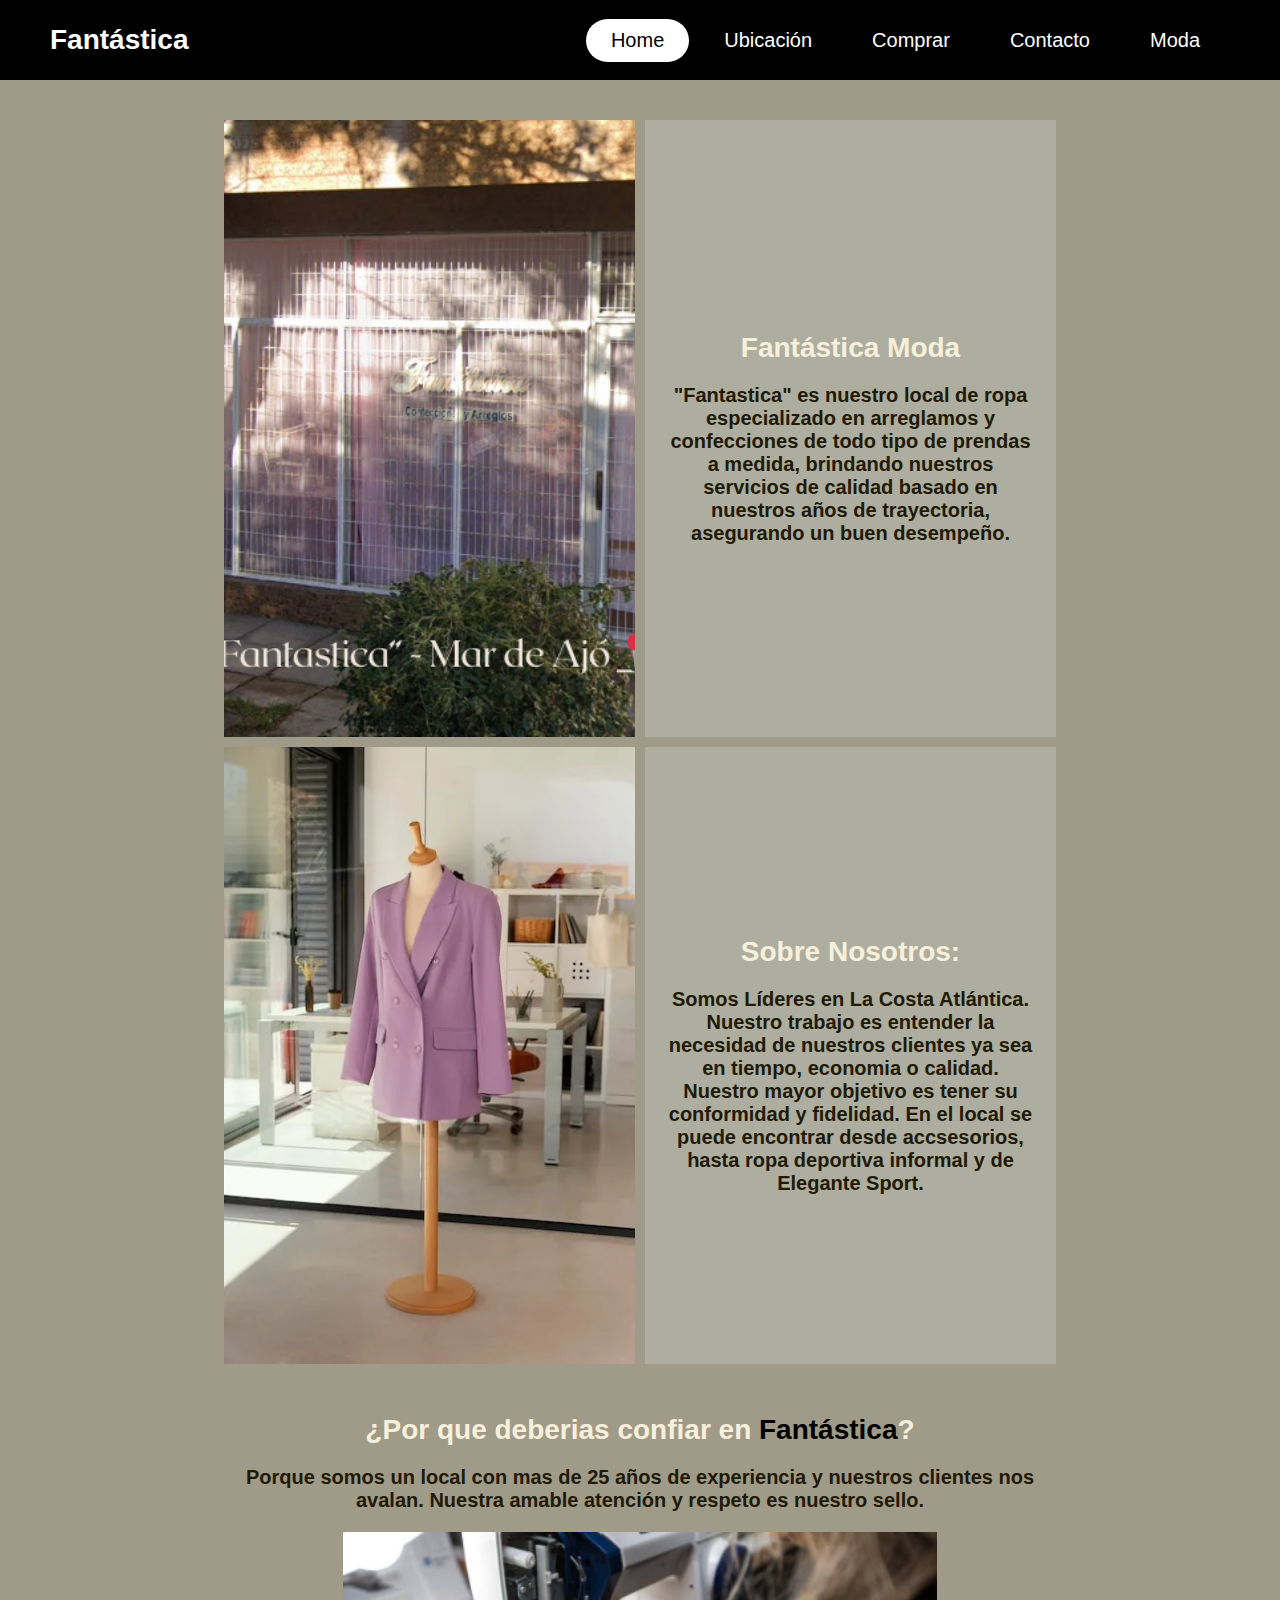
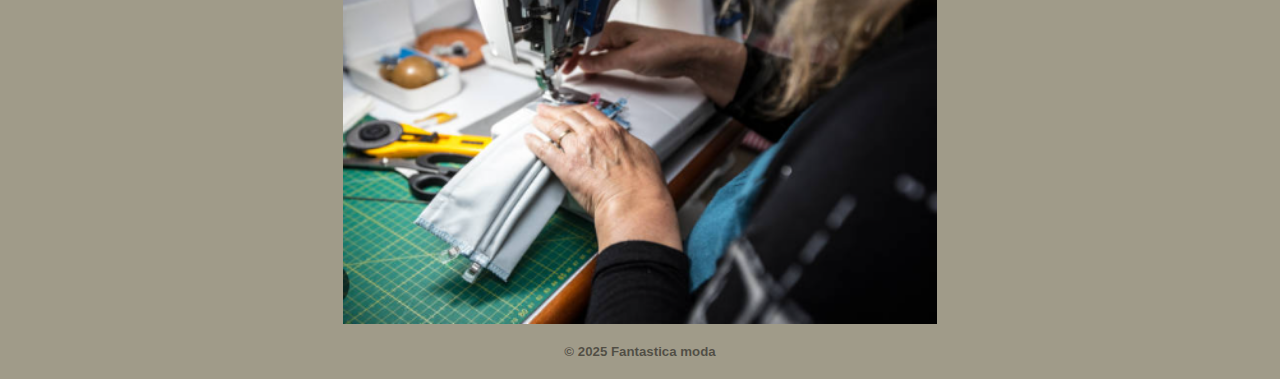
<file: index.html>
<!DOCTYPE html>
<html lang="es">
    <head>
        <meta charset="UTF-8" />
        <meta name="viewport" content="width=device-width, initial-scale=1.0" />
        <script src="https://cdn.jsdelivr.net/npm/@popperjs/core@2.11.8/dist/umd/popper.min.js" integrity="sha384-I7E8VVD/ismYTF4hNIPjVp/Zjvgyol6VFvRkX/vR+Vc4jQkC+hVqc2pM8ODewa9r" crossorigin="anonymous"></script>
<script src="https://cdn.jsdelivr.net/npm/bootstrap@5.3.6/dist/js/bootstrap.min.js" integrity="sha384-RuyvpeZCxMJCqVUGFI0Do1mQrods/hhxYlcVfGPOfQtPJh0JCw12tUAZ/Mv10S7D" crossorigin="anonymous"></script>
        <link rel="stylesheet" href="css/style.css" />
        <title>Fantastica "Home"</title>
    </head>
    <body>
        <header>
        <div class="logo">Fantástica</div>
        <div class="hamburguer">
            <div class="line"></div>
            <div class="line"></div>
            <div class="line"></div>
        </div>
            <nav class="nav-bar">
                <ul>
                    <li><a href="#" class="active">Home</a></li>
                    <li><a href="pages/ubicacion.html">Ubicación</a></li>
                    <li><a href="pages/comprar.html">Comprar</a></li>
                    <li><a href="pages/contacto.html">Contacto</a></li>
                    <li><a href="pages/moda.html">Moda</a></li>
                </ul>
            </nav>
        </header>
    <script>
        hamburguer = document.querySelector(".hamburguer")
        hamburguer.onclick = function() {
            navBar = document.querySelector(".nav-bar");
            navBar.classList.toggle("active")
        }
    </script>

        <div class="contenedor-principal">
        <div class="grid-container">
    <div class="item imagen"><img src="images/“Fantastica” - Mar de Ajó.png" alt="Imagen"></div>
    <div class="item texto"><h2>Fantástica Moda</h2> <h3>"Fantastica" es nuestro local de ropa especializado en arreglamos y confecciones de todo tipo de prendas a medida, brindando nuestros servicios de calidad basado en nuestros años de trayectoria, asegurando un buen desempeño.</h3></div>
    <div class="item imagen"><img src="images/maniqui-ropa.webp" alt="Imagen"></div>
    <div class="item texto"><h2>Sobre Nosotros:</h2> <h3>Somos Líderes en La Costa Atlántica. Nuestro trabajo es entender la necesidad de nuestros clientes ya sea en tiempo, economia o calidad. Nuestro mayor objetivo es tener su conformidad y fidelidad. En el local se puede encontrar desde accsesorios, hasta ropa deportiva informal y de Elegante Sport.
    </h3></div>
</div>

        <h2>
            ¿Por que deberias confiar en
            <span class="colorblack">Fantástica</span>?
        </h2>
        <h3>
            Porque somos un local con mas de 25 años de experiencia y nuestros
            clientes nos avalan. Nuestra amable atención y respeto es nuestro sello.
        </h3>
        <div class="contenedorimgindex">
            <img src="images/cociendoindex.png" alt="cociendoindex" />
        </div>
            <footer>
                <h5 class="footer">© 2025 Fantastica moda</h5>
            </footer>
    </body>
</html>
</file>
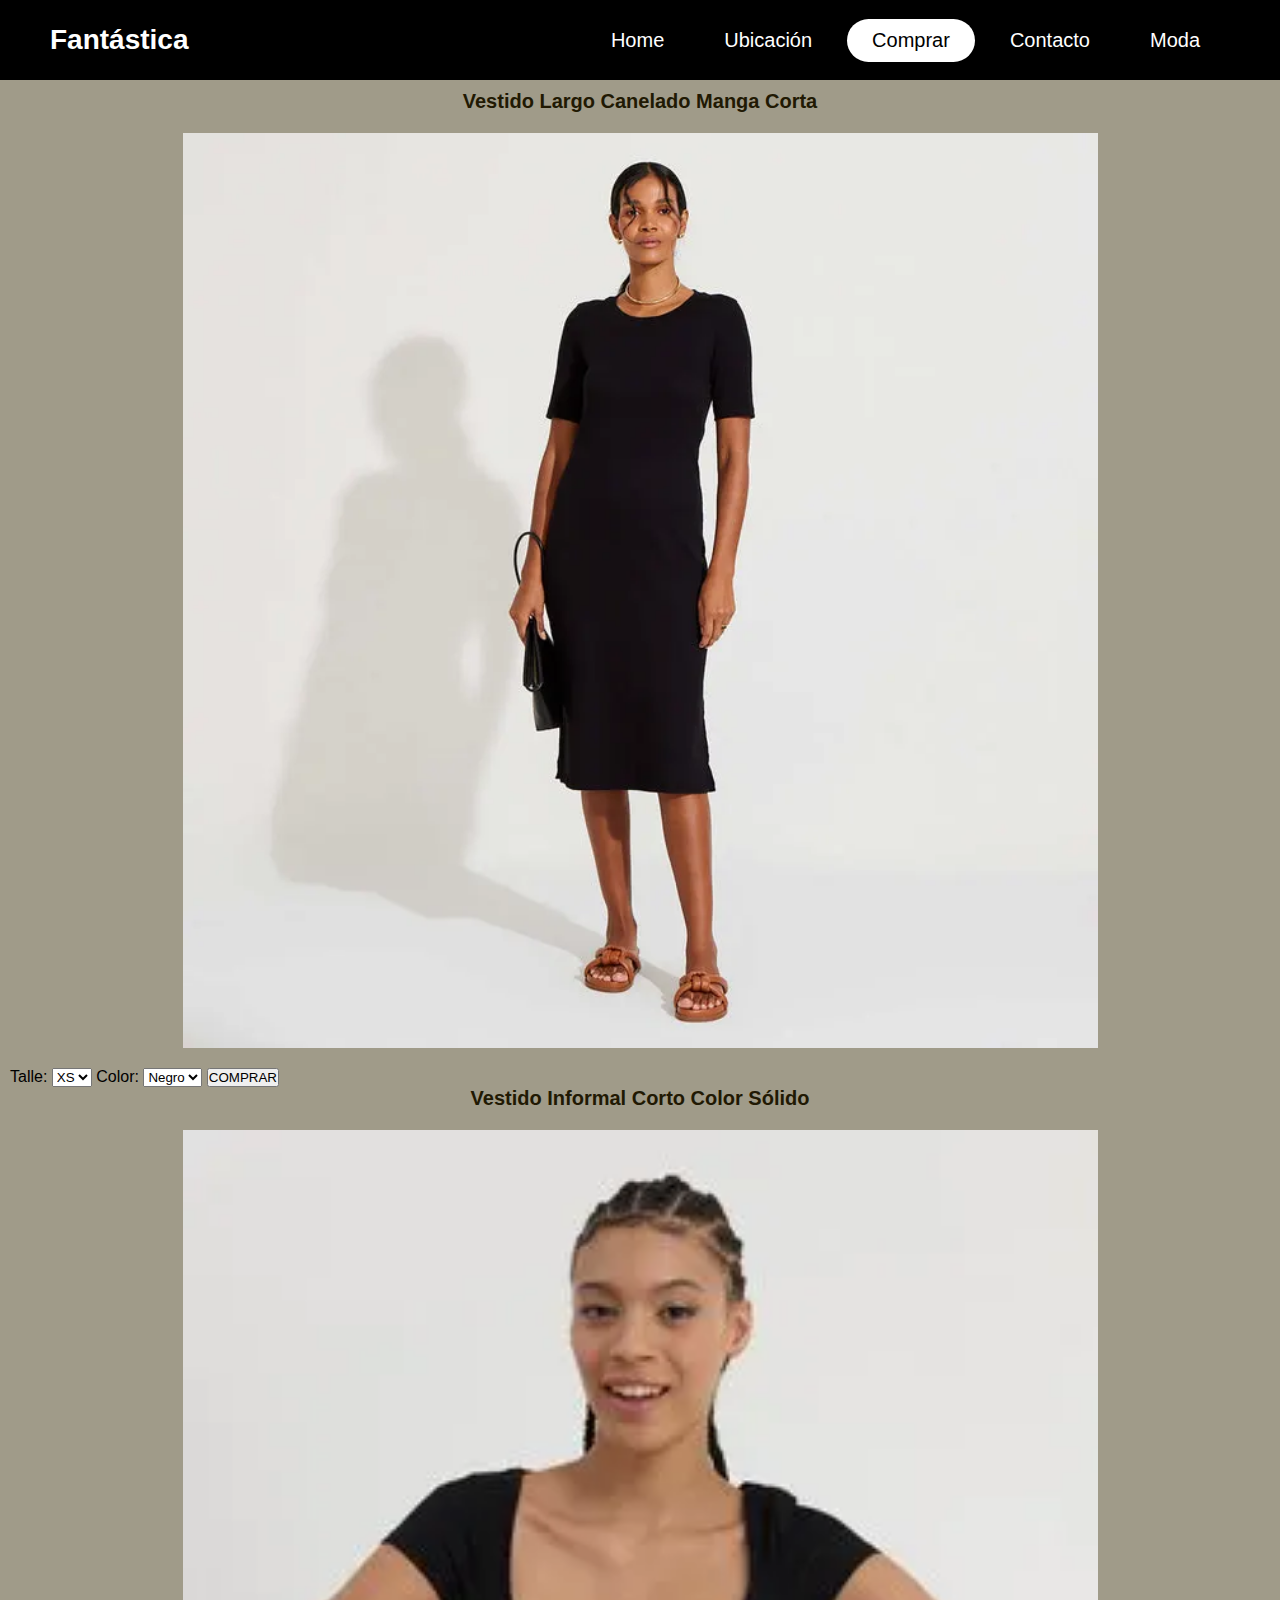
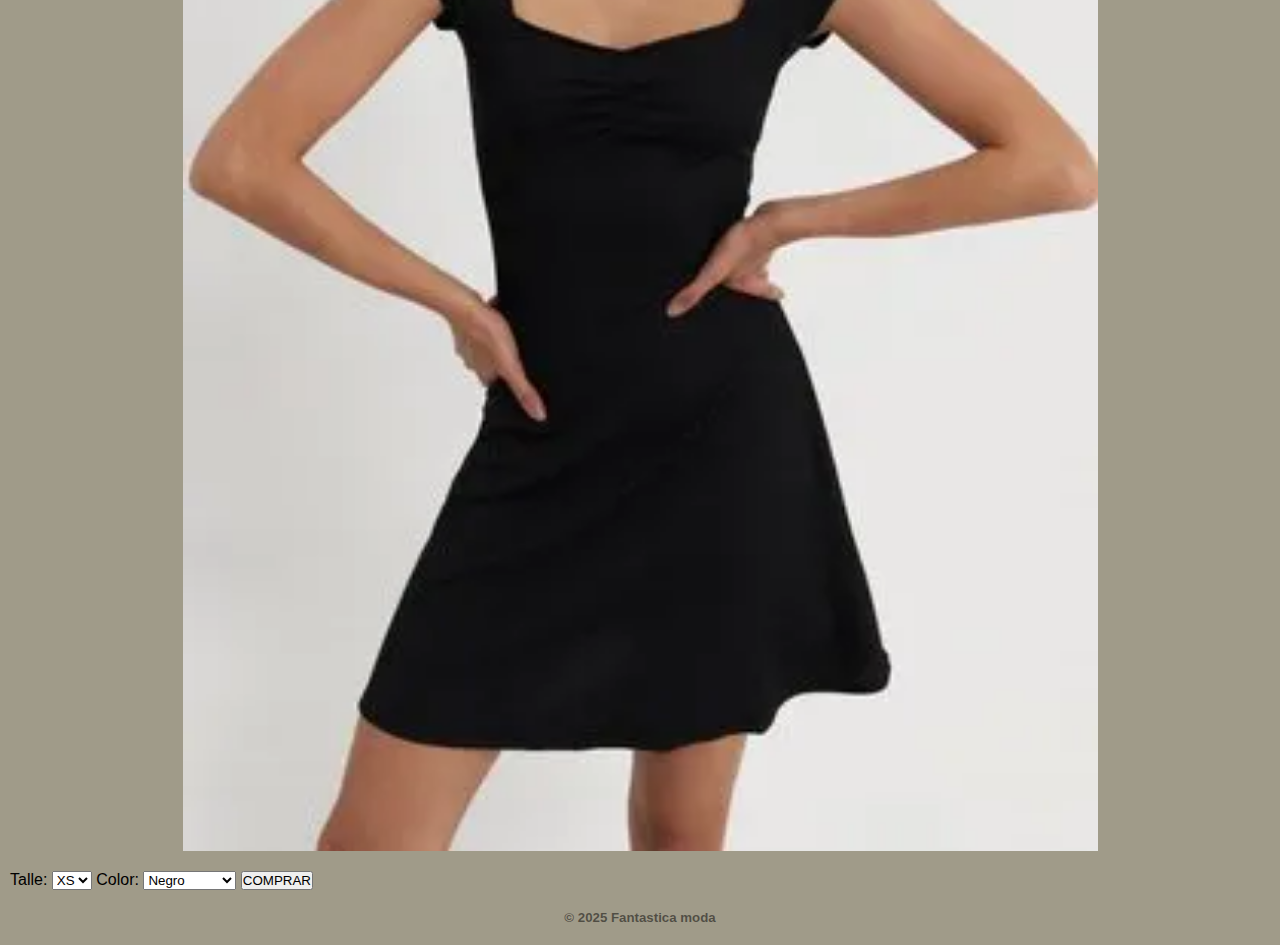
<file: pages/comprar.html>
<!DOCTYPE html>
<html lang="en">
<head>
    <meta charset="UTF-8">
    <meta name="viewport" content="width=device-width, initial-scale=1.0">
    <link rel="stylesheet" href="../css/style.css">
    <title>COMPRAR</title>
</head>
    <body>
        <header>
        <div class="logo">Fantástica</div>
        <div class="hamburguer">
            <div class="line"></div>
            <div class="line"></div>
            <div class="line"></div>
        </div>
            <nav class="nav-bar">
                <ul>
                    <li><a href="../index.html">Home</a></li>
                    <li><a href="../pages/ubicacion.html">Ubicación</a></li>
                    <li><a href="#" class="active">Comprar</a></li>
                    <li><a href="../pages/contacto.html">Contacto</a></li>
                    <li><a href="../pages/moda.html">Moda</a></li>
                </ul>
            </nav>
        </header>
<body>
    <section class="comprarbox">
        <h3>
            Vestido Largo Canelado Manga Corta
        </h3>
        <div class="contenedorimgindex">
            <img src="../images/1021011558C1002-L1_720x.webp" alt="">
        </div>
        <form action="submit" method="post">
        <label for="talle">
            Talle:
        </label>
        <select name="talle" id="talle">
            <option value="">
                XS
            </option>
            <option value="">
                S
            </option>
            <option value="">
                M
            </option>
            <option value="">
                L
            </option>
            <option value="">
                XL
            </option>
        </select>
        <label for="color">Color:</label>
        <select name="colores" id="colores">
            <option value="">
                Negro
            </option>
        </select>

    <input type="submit" value="COMPRAR">
    <h3>
        Vestido Informal Corto Color Sólido
    </h3>
    <div class="contenedorimgindex">
        <img src="../images/ea7fd9510d9d4c5087c389591cba46b5.webp" alt="">
    </div>
    <form action="/submit" method="post">
    <label for="talle">
        Talle:
    </label>
        <select name="talle" id="talle">
            <option value="">
                XS
            </option>
            <option value="">
                S
            </option>
            <option value="">
                M
            </option>
            <option value="">
                L
            </option>
            <option value="">
                XL
            </option>
        </select>
    <label for="color">
        Color:
    </label>
        <select name="colores" id="colores">
            <option value="">
                Negro
            </option>
            <option value="">
                Blanco
            </option>
            <option value="">
                Azul Marino
            </option>
        </select>
    <input type="submit" value="COMPRAR">
    </section>
</body>
<footer>
    <h5 class="footer">© 2025 Fantastica moda</h5>
</footer>
</html>
</file>
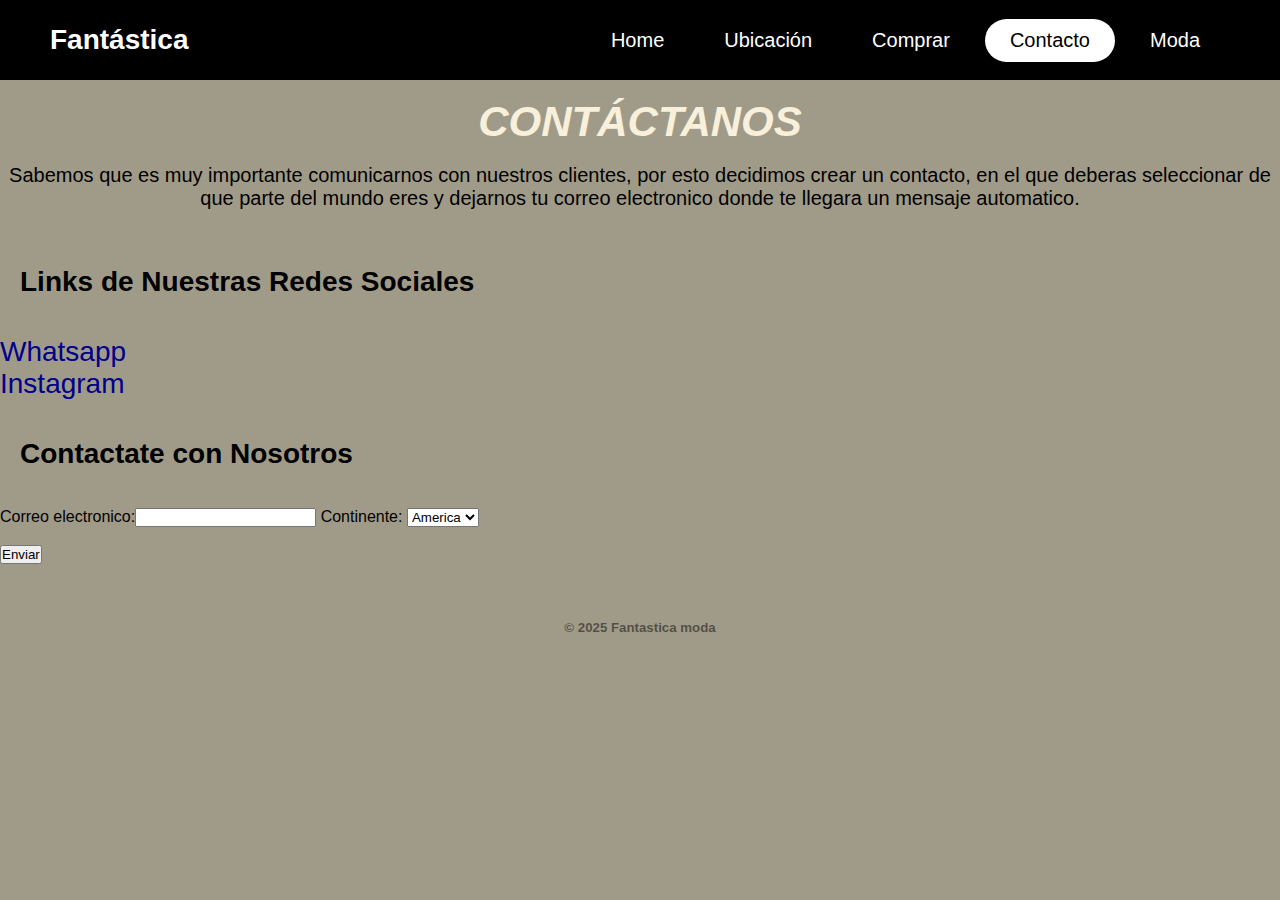
<file: pages/contacto.html>
<!DOCTYPE html>
<html lang="en">
    <head>
        <meta charset="UTF-8" />
        <meta name="viewport" content="width=device-width, initial-scale=1.0" />
        <link rel="stylesheet" href="../css/style.css" />
        <title>CONTACTO</title>
    </head>
        <header>
        <div class="logo">Fantástica</div>
        <div class="hamburguer">
            <div class="line"></div>
            <div class="line"></div>
            <div class="line"></div>
        </div>
            <nav class="nav-bar">
                <ul>
                    <li><a href="../index.html">Home</a></li>
                    <li><a href="../pages/ubicacion.html">Ubicación</a></li>
                    <li><a href="../pages/comprar.html">Comprar</a></li>
                    <li><a href="#" class="active">Contacto</a></li>
                    <li><a href="../pages/moda.html">Moda</a></li>
                </ul>
            </nav>
        </header>
    <body>
        <br />
        <h1 class="title">CONTÁCTANOS</h1>
        <br />
        <p class="textochico">
            Sabemos que es muy importante comunicarnos con nuestros clientes,
            por esto decidimos crear un contacto, en el que deberas seleccionar
            de que parte del mundo eres y dejarnos tu correo electronico donde
            te llegara un mensaje automatico.
        </p>
        <br />
        <section id="contactanos">
            <br />
            <h2 class="Subtitulosizquierda">
                Links de Nuestras Redes Sociales
            </h2>
            <br />
            <ul class="Redes">
                <li>
                    <a href="https://wa.me/54999123456"> Whatsapp </a>
                    <a href="https://www.instagram.com/"> Instagram </a>
                </li>
            </ul>
        </section>
        <br />
        <h2 class="Subtitulosizquierda">Contactate con Nosotros</h2>
        <br />
        <form action="submit" method="post">
            <label for="Correo electronico">
                Correo electronico:<input type="text" />
            </label>
            <label for="continente"> Continente: </label>
            <select name="continente" id="continente">
                <option value="">America</option>
                <option value="">Europa</option>
                <option value="">Asia</option>
                <option value="">Africa</option>
                <option value="">Oceania</option>
            </select>
        </form>
        <br />
        <input type="submit" value="Enviar" />
        <br />
        <br />
        <br />
    </body>
    <footer>
        <h5 class="footer">© 2025 Fantastica moda</h5>
    </footer>
</html>
</file>
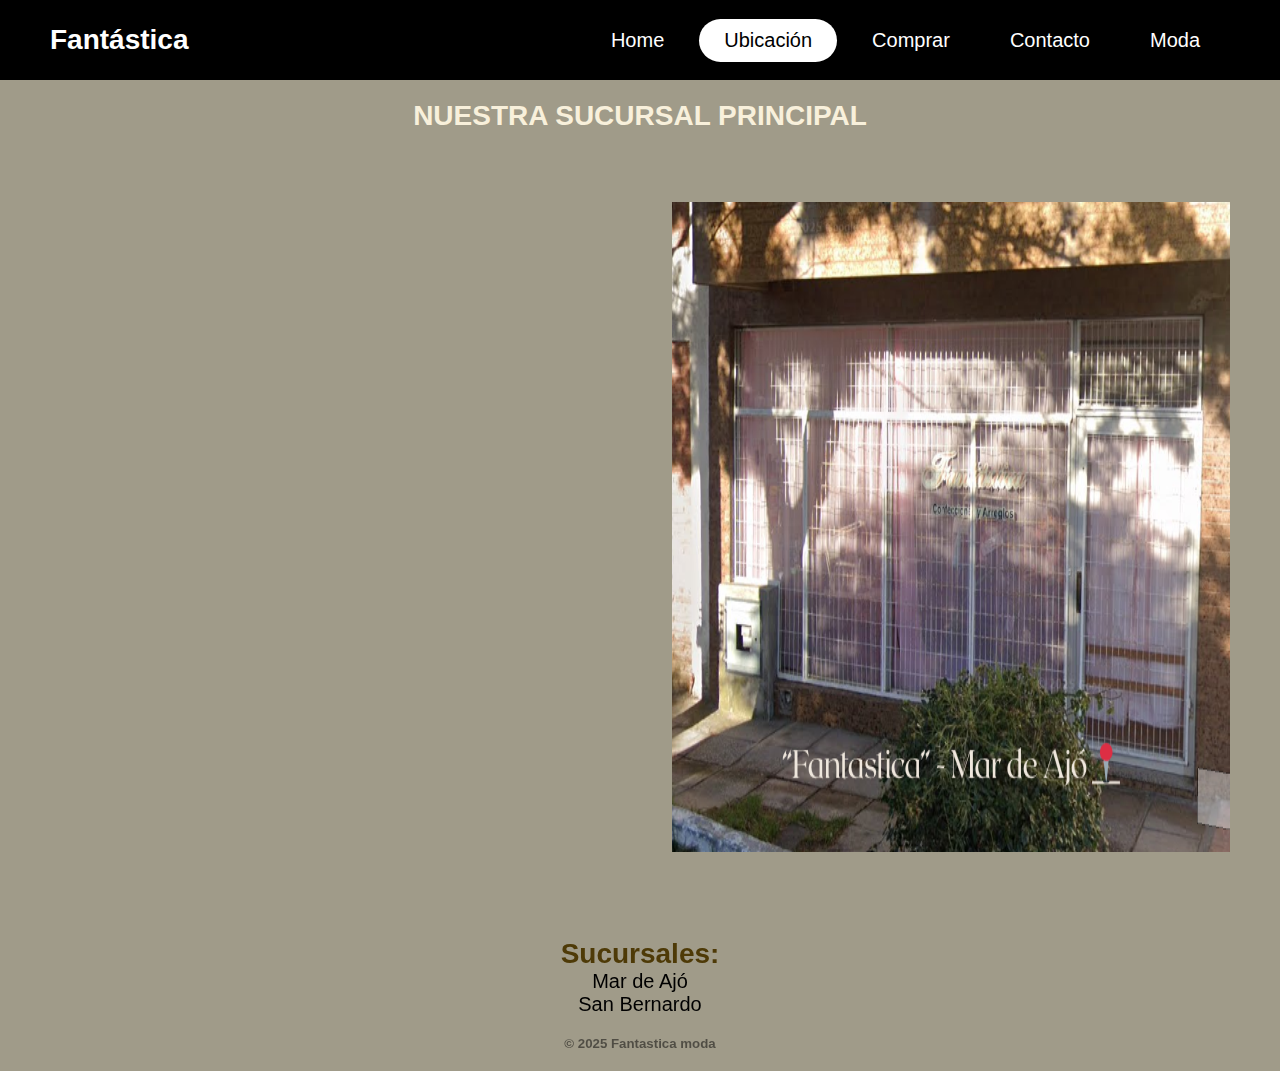
<file: pages/ubicacion.html>
<!DOCTYPE html>
<html lang="en">
    <head>
        <meta charset="UTF-8" />
        <meta name="viewport" content="width=device-width, initial-scale=1.0" />
        <link rel="stylesheet" href="../css/style.css" />
        <title>UBICACIÓN</title>
    </head>
    <body>
        <header>
        <div class="logo">Fantástica</div>
        <div class="hamburguer">
            <div class="line"></div>
            <div class="line"></div>
            <div class="line"></div>
        </div>
            <nav class="nav-bar">
                <ul>
                    <li><a href="../index.html">Home</a></li>
                    <li><a href="#" class="active">Ubicación</a></li>
                    <li><a href="../pages/comprar.html">Comprar</a></li>
                    <li><a href="../pages/contacto.html">Contacto</a></li>
                    <li><a href="../pages/moda.html">Moda</a></li>
                </ul>
            </nav>
        </header>
    <script>
        hamburguer = document.querySelector(".hamburguer")
        hamburguer.onclick = function() {
            navBar = document.querySelector(".nav-bar");
            navBar.classList.toggle("active")
        }
    </script>
        <h2 class="title">NUESTRA SUCURSAL PRINCIPAL</h2>
        <section id="ubicacion">
            <iframe
                src="https://www.google.com/maps/embed?pb=!1m18!1m12!1m3!1d3198.691340369876!2d-56.68071192472194!3d-36.70595437154086!2m3!1f0!2f0!3f0!3m2!1i1024!2i768!4f13.1!3m3!1m2!1s0x959c6f14c085272b%3A0xa9c6f8e1e606c55c!2sSan%20Juan%201216%2C%20B7109%20Mar%20de%20Aj%C3%B3%2C%20Provincia%20de%20Buenos%20Aires!5e0!3m2!1ses!2sar!4v1747496177994!5m2!1ses!2sar"
                width="800"
                height="650"
                style="border: 0"
                allowfullscreen=""
                loading="lazy"
                referrerpolicy="no-referrer-when-downgrade"></iframe>
            <img src="../images/“Fantastica” - Mar de Ajó.png" alt="" />
        </section>
        <br />
        <br />
        <h4 class="Subtitulos">Sucursales:</h4>
        <section class="Sucursales">
            <ol>
                <ul>
                    Mar de Ajó
                </ul>
                <ul>
                    San Bernardo
                </ul>
            </ol>
        </section>
    </body>
    <footer>
        <h5 class="footer">© 2025 Fantastica moda</h5>
    </footer>
</html>
</file>
<file: css/style.css>
* {
    margin: 0;
    padding: 0;
    box-sizing: border-box;
    text-decoration: none;
    list-style: none;
    font-family: 'Lucida Sans', 'Lucida Sans Regular', 'Lucida Grande', 'Lucida Sans Unicode', Geneva, Verdana, sans-serif;
}

body {
    max-width: 2000px;
    background-color: rgb(160, 155, 137);
}
header {
    width: 100%;
    height: 80px;
    background-color: black;
    display: flex;
    align-items: center;
    justify-content: space-between;
    padding: 0 100px;
}
.logo {
    font-size: 28px;
    font-weight: bold;
    color: white;
}
.hamburguer {
    display: none;
}
.nav-bar ul {
    display: flex;
}
.nav-bar ul li a {
    display: block;
    color: white;
    font-size: 20px;
    padding: 10px 25px;
    border-radius: 50px;
    transition: 0.2s;
    margin: 0 5px;
}
.nav-bar ul li a:hover {
    color: black;
    background-color: white;
}
.nav-bar ul li a.active {
    color: black;
    background-color: white;
}
@media only screen and (max-width: 1320px) {
    header {padding: 0 50px;}
}
@media only screen and (max-width: 1100px) {
    header {padding: 0 30px;}
}
@media only screen and (max-width: 900px) {
    .hamburguer {
        display: block;
        cursor: pointer;
    }
    .hamburguer .line {
        width: 30px;
        height: 3px;
        background-color: rgb(255, 255, 255);
        margin: 6px 0;
    }
    .nav-bar {
        height: 0;
        position: absolute;
        top: 80px;
        left: 0px;
        right: 0;
        width: 100vw;
        background-color: black;
        transition: 0.2s;
        overflow: hidden;
    }
    .nav-bar.active {
        height: 450px;
    }
        .nav-bar.active ul {
        opacity: 1;
    }
    .nav-bar ul {
        display: block;
        width: fit-content;
        margin: 80px auto 0 auto;
        text-align: center;
        transition: 0.5s;
        opacity: 0;
    }
    .nav-bar ul li a {
        margin-bottom: 12px;
        color: white;
    }
}

.contenedor-principal {
    max-width: 65%;
    margin: auto;
}
.grid-container {
    margin-top: 40px;
    margin-bottom: 50px;
    display: grid;
    grid-template-columns: 1fr 1fr;
    grid-template-rows: repeat(2, 1fr);
    gap: 10px;
}

.item {
    display: flex;
    align-items: center;
    justify-content: center;
}

.imagen img {
    width: 100%;
    height: 100%;
    object-fit: cover;
}

@media (max-width: 900px) {
    .grid-container {
        grid-template-columns: 1fr;
        grid-template-rows: 1fr 400px 1fr 400px;
    }
}
@media (max-width: 500px) {
    .grid-container {
        grid-template-columns: 1fr;
        grid-template-rows: 1fr 400px 1fr 400px;
    }
}

.texto {
    background-color: #adaea0;
    display: flex;
    flex-direction: column;
    align-items: center;
    text-align: center;
    padding: 20px;
}

h1 {
    text-align: center;
    color: rgb(248, 240, 219);
    font-style: Italic;
    font-size: 42px;
}
h2 {
    text-align: center;
    color: rgb(248, 240, 219);
    font-family: "Franklin Gothic Medium", "Arial Narrow", Arial, sans-serif;
    font-size: 28px;
    margin: 20px;
}

/*ARREGLAR ESTO DE COMPRAR*/
.comprarbox {
align-content: center;
margin: 10px;
gap: 30px; 

}
h3 {
    text-align: center;
    color: rgb(33, 25, 3);
    font-family: "Franklin Gothic Medium", "Arial Narrow", Arial, sans-serif;
    font-size: 20px;
}
.colorblack {
    color: black;
}

.contenedorimgindex {
    display: flex;
    flex-wrap: wrap;
    justify-content: center;
    gap: 10px;
    margin: 20px;
}

.contenedorimgindex img {
    max-width: 75%;
    height: auto;
    flex: 1 1 300px;
    object-fit: cover;
}

.contentcenter {
    display: flex;
    margin: auto;
    padding: 20px;
    justify-content: center;
}

.imagesmoda img {
    object-fit: cover;
    margin: auto;
    width: 400px;
    height: 700px;
}

footer {
    display: flex;
    text-align: center;
    color: rgba(0, 0, 0, 0.5);
    justify-content: space-around;
    margin: 20px;
}

.Subtitulos {
    text-align: center;
    color: rgb(78, 58, 7);
    font-family: "Franklin Gothic Medium", "Arial Narrow", Arial, sans-serif;
    font-size: 28px;
}

.Subtitulosizquierda {
    text-align: left;
    color: rgb(0, 0, 0);
    font-family: "Franklin Gothic Medium", "Arial Narrow", Arial, sans-serif;
    font-size: 28px;
}

.menu {
    display: flex;
    gap: 150px;
    background-color: rgba(176, 185, 170, 0.53);
}
.menu a {
    text-decoration: none;
    color: black;
    font-size: 24px;
}
.Sucursales {
    text-align: center;
    font-size: 20px;
}
.cociendoindex {
    display: flex;
    justify-content: center;
    height: 600px;
    width: auto;
}
.Redes a {
    text-decoration: none;
    color: inherit;
    color: darkblue;
    font-size: 28px;
    font-family: "Lucida Sans", "Lucida Sans Regular", "Lucida Grande",
        "Lucida Sans Unicode", Geneva, Verdana, sans-serif;
    display: flex;
}
#ubicacion {
    display: flex;
    padding: 50px;
    gap: 30px;
    width: 100%;
}

.textochico {
    font-size: 20px;
    color: black;
    font-family: "Franklin Gothic Medium", "Arial Narrow", Arial, sans-serif;
    text-align: center;
}

.imgvestidos img {
    max-width: 30%;
    height: auto;
}

.Sucursales-box-model {
    width: 200px;
    height: 200px;
    border: 20px;
}

#carouselExampleIndicators {
    margin-bottom: 50px;
}
</file>
